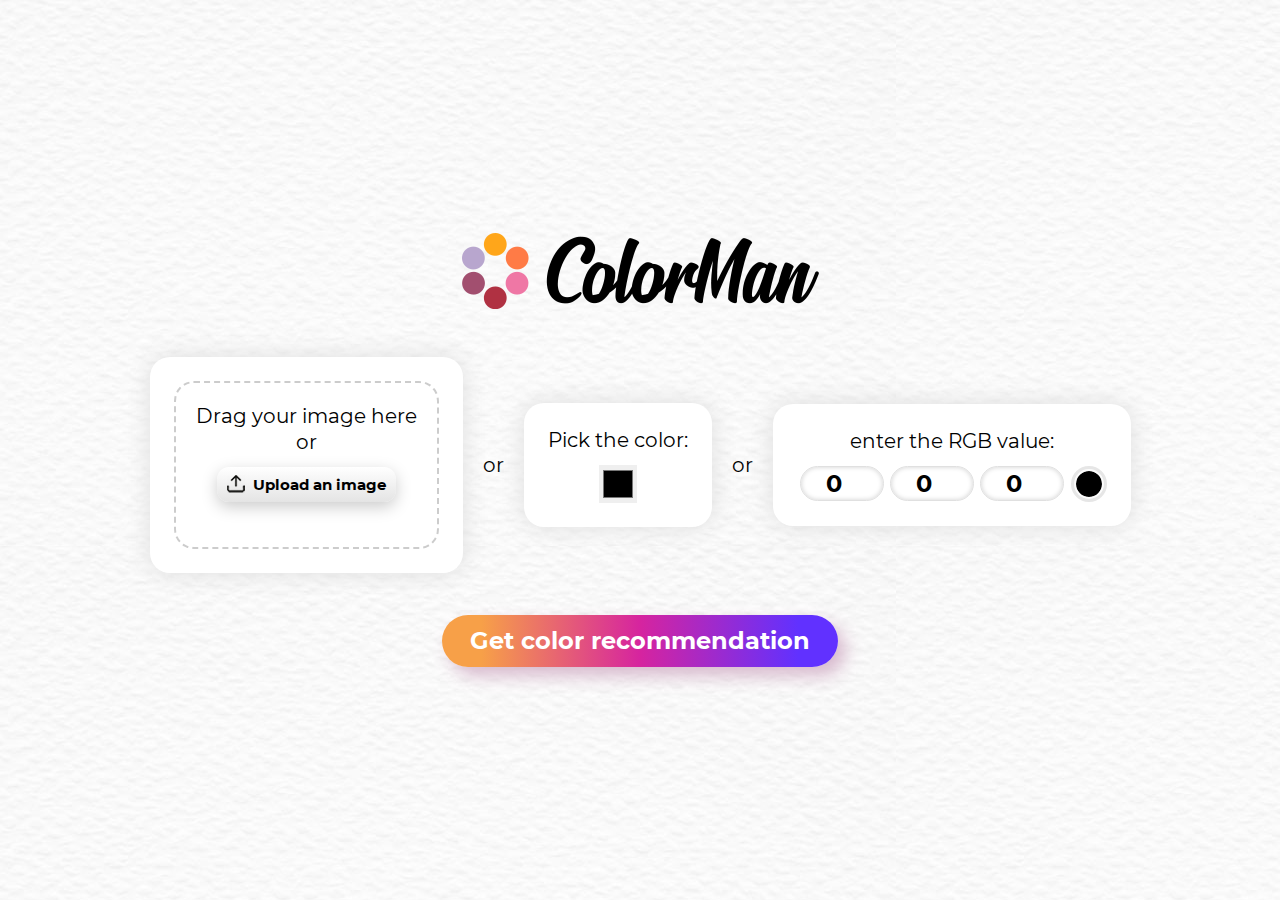
<file: src/index.html>
<!DOCTYPE html>
<html>
	<head>
		<meta http-equiv="Content-Type" content="text/html; charset=utf-8" />
		<meta content='width=device-width, height=device-height, initial-scale=1, maximum-scale=1.0, user-scalable=yes' name='viewport' />
		<title>ColorMan</title>
		<link href="css/reset.css" rel="stylesheet" type="text/css" />
		<link href="css/main.css" rel="stylesheet" type="text/css" />
		<script src="js/jquery-3.2.1.min.js"></script>		
		<link rel="stylesheet" type="text/css" href="css/colr_pickr.min.css"/>
	</head>
	<body>
		<div id="wrapper">
			<div class="main">
				<div class="logo"></div>
				<div class="options">
					<div class="option-0">
						<div id="drop-area">
						  <form class="my-form">
						    <p>Drag your image here<br>or</p>
						    <input type="file" id="fileElem" multiple accept="image/*" onchange="handleFiles(this.files)">
						    <label class="button" for="fileElem">Upload an image</label>
						  </form>
						  <!-- <progress id="progress-bar" max=100 value=0></progress> -->
						  <div id="gallery" />						  	
						  </div>
						  <canvas id="cs" style="display: none;"></canvas>
						  <div class="preview-result-wrap">
							  <div class="preview"></div>
							  <div class="result">						  	
							    <span></span>
							    <span></span>
							  </div>
							</div>
						</div>						
					</div>
					<div class="spacer">or</div>
					<div class="option-1">
						<p>Pick the color:</p>
				           <button id="userColor"></button>
				           <input type="color" class="colorPickerInput">
					</div>
					<div class="spacer">or</div>
					<div class="option-2">
					    <p>enter the RGB value:</p>
					    <div class="rgb-input-wrap">
						    <input type="number" id="rgb-r" name="rgb-r" min="0" max="255" value="0">
						    <input type="number" id="rgb-g" name="rgb-g" min="0" max="255" value="0">
						    <input type="number" id="rgb-b" name="rgb-b" min="0" max="255" value="0">
						    <div class="color-circle"></div>
						</div>
					</div>
				</div>
				<a href="#" class="btn-get-colors">Get color recommendation</a>
				<div class="suggestions-wrap">
					<div class="linear">
						<p>
							Linear deviation<br>recommendations:
						</p>
						<ul class="linear-list">
							<li>Recommended: <span></span></li>
							<li>2nd Recommendation: <span></span></li>
							<li>3rd Recommendation: <span></span></li>
						</ul>
					</div>
					<div class="squares">
						<p>
							Sum of squares<br>deviation recommendations:
						</p>
						<ul class="squares-list">
							<li>Recommended: <span></span></li>
							<li>2nd Recommendation: <span></span></li>
							<li>3rd Recommendation: <span></span></li>
						</ul>
					</div>
				</div>
			</div>
		</div>

	<script src="js/colr_pickr.min.js"></script>	
	<script type="text/javascript">
			pickerColor = 0;
			const button = document.getElementById('userColor');
			let picker = new ColorPicker(button, '#cc0000');

			button.addEventListener('colorChange', function (event) {
			  	const color = event.detail.color;
			  	pickerColor = color.hex;
			});

		</script>	
	</body>

<script>

	UserRGBColor = [];
	
	$( document ).ready(function() {

		$(':input[type="number"]').bind('keyup mouseup input', function () {
			$('.color-circle').css('background-color','rgba('+$("#rgb-r").val()+','+$("#rgb-g").val()+','+$("#rgb-b").val()+',1)');
			UserRGBColor = [parseInt($('#rgb-r').val()), parseInt($('#rgb-g').val()), parseInt($('#rgb-b').val())];
		});

		/*$('#userColor').click(function() {
			hex = pickerColor;
		    var r = parseInt(hex.slice(1, 3), 16),
		        g = parseInt(hex.slice(3, 5), 16),
		        b = parseInt(hex.slice(5, 7), 16);
		        UserRGBColor = [r,g,b];
		});*/

		$('.colorPickerInput').change(function() {
			hex = $('.colorPickerInput').val();
		        UserRGBColor = [ parseInt(hex.slice(1, 3), 16), parseInt(hex.slice(3, 5), 16), parseInt(hex.slice(5, 7), 16)];
		});

		$( ".btn-get-colors" ).click(function() {

			var	colorTable=[

				['A1',208,192,166],
				['A2',209,186,9],
				['A3',210,176,26],
				['A4',206,144,27],
				['A5',214,168,47],
				['A6',211,56,4],

				['B1',227,214,134],
				['B2',236,189,24],
				['B3',216,36,14],
				['B4',209,114,143],
				['B5',218,153,91],
				['B6',220,113,123],

				['C1',245,137,26],
				['C2',208,91,117],
				['C3',208,89,134],
				['C4',208,46,169],
				['C5',208,90,110],
				['C6',208,159,186],

				['D1',188,118,92],
				['D2',174,137,102],
				['D3',232,64,17],
				['D4',208,65,21],
				['D5',211,20,31],
				['D6',196,44,59],

				['E1',81,161,110],
				['E2',28,17,184],
				['E3',33,99,71],
				['E4',123,64,16],
				['E5',147,65,24],
				['E6',50,181,143],

				['F1',227,194,89],
				['F2',149,124,166],
				['F3',74,156,203],
				['F4',117,201,209],
				['F5',111,76,56],
				['F6',203,204,190],

				['G1',94,154,95],
				['G2',137,176,126],
				['G3',202,121,38],
				['G4',165,87,74],
				['G5',213,164,97],
				['G6',97,165,197],

				['H1',104,107,204],
				['H2',73,52,117],
				['H3',147,139,126],
				['H4',73,65,55],
				['H5',67,123,203],
				['H6',104,116,207]

			]
			color = UserRGBColor;
			for(var i = 0; i < 48; i++) {
				colorTable[i].push( Math.abs(colorTable[i][1]-color[0]) + Math.abs(colorTable[i][2]-color[1]) + Math.abs(colorTable[i][3]-color[2]) );
				colorTable[i].push( Math.pow(color[0]-colorTable[i][1], 2) + Math.pow(color[1]-colorTable[i][2], 2) + Math.pow(color[2]-colorTable[i][3], 2) );
			}	

			$('.suggestions-wrap').css('display','flex');
			if( (UserRGBColor[0]+UserRGBColor[1]+UserRGBColor[2]) < 450)
				$('.suggestions-wrap span').css('color','#fff');
			else
				$('.suggestions-wrap span').css('color','#000');

			
			colorTable = colorTable.sort(function(a,b) {
    			return a[4] - b[4];
			});
			$('.linear-list li:nth-of-type(1) span').css('background-color','rgba('+colorTable[0][1]+','+colorTable[0][2]+','+colorTable[0][3]+',1)');
			$('.linear-list li:nth-of-type(1) span').text(colorTable[0][0]);
			$('.linear-list li:nth-of-type(2) span').css('background-color','rgba('+colorTable[1][1]+','+colorTable[1][2]+','+colorTable[1][3]+',1)');
			$('.linear-list li:nth-of-type(2) span').text(colorTable[1][0]);
			$('.linear-list li:nth-of-type(3) span').css('background-color','rgba('+colorTable[2][1]+','+colorTable[2][2]+','+colorTable[2][3]+',1)');
			$('.linear-list li:nth-of-type(3) span').text(colorTable[2][0]);

			colorTable = colorTable.sort(function(a,b) {
    			return a[5] - b[5];
			});
			$('.squares-list li:nth-of-type(1) span').css('background-color','rgba('+colorTable[0][1]+','+colorTable[0][2]+','+colorTable[0][3]+',1)');
			$('.squares-list li:nth-of-type(1) span').text(colorTable[0][0]);
			$('.squares-list li:nth-of-type(2) span').css('background-color','rgba('+colorTable[2][1]+','+colorTable[1][2]+','+colorTable[1][3]+',1)');
			$('.squares-list li:nth-of-type(2) span').text(colorTable[1][0]);
			$('.squares-list li:nth-of-type(3) span').css('background-color','rgba('+colorTable[2][1]+','+colorTable[2][2]+','+colorTable[2][3]+',1)');
			$('.squares-list li:nth-of-type(3) span').text(colorTable[2][0]);
		});
	}); 		
	
</script>

<script>

function imagePicker () {
	$('.preview').show();
// vars
var imgP = _('#gallery img'),
    canvas = _('#cs'),
    result = _('.result'),
    preview = _('.preview'),x = '',y = '';

// click function
imgP.addEventListener('click', function(e){
  // chrome
  if(e.offsetX) {
    x = e.offsetX;
    y = e.offsetY; 
  }
  // firefox
  else if(e.layerX) {
    x = e.layerX;
    y = e.layerY;
  }
  useCanvas(canvas,imgP,function(){
    // get image data
    var p = canvas.getContext('2d')
    .getImageData(x, y, 1, 1).data;    
    
    // show info
    result.innerHTML = '<span>'+rgbToHex(p[0],p[1],p[2])+' </span>'+
     '<span> RGB('+
      p[0]+','+
      p[1]+','+
      p[2]+')</span>';
      UserRGBColor = [p[0],p[1],p[2]];
  });
},false);


// short querySelector
function _(el){
  return document.querySelector(el);
};

// canvas function
function useCanvas(el,image,callback){
  el.width = image.width; // img width
  el.height = image.height; // img height
  // draw image in canvas tag
  el.getContext('2d')
  .drawImage(image, 0, 0, image.width, image.height);
  return callback();
}
// preview function mousemove
imgP.addEventListener('mousemove', function(e){
  // chrome
  if(e.offsetX) {
    x = e.offsetX;
    y = e.offsetY; 
  }
  // firefox
  else if(e.layerX) {
    x = e.layerX;
    y = e.layerY;
  }
  
  useCanvas(canvas,imgP,function(){
    
    // get image data
    var p = canvas.getContext('2d')
    .getImageData(x, y, 1, 1).data;
    // show preview color
    preview.style.background = rgbToHex(p[0],p[1],p[2]);   

  });
},false);


// convert rgba to hex 
// http://stackoverflow.com/questions/5623838/rgb-to-hex-and-hex-to-rgb
function componentToHex(c) {
  var hex = c.toString(16);
  return hex.length == 1 ? "0" + hex : hex;
}
function rgbToHex(r, g, b) {
  return "#" + componentToHex(r) + componentToHex(g) + componentToHex(b);
}

function findPos(obj) {
    var curleft = 0, curtop = 0;
    if (obj.offsetParent) {
        do {
            curleft += obj.offsetLeft;
            curtop += obj.offsetTop;
        } while (obj = obj.offsetParent);
        return { x: curleft, y: curtop };
    }
    return undefined;
}
}
</script>

<script>

// ************************ Drag and drop ***************** //
let dropArea = document.getElementById("drop-area")

// Prevent default drag behaviors
;['dragenter', 'dragover', 'dragleave', 'drop'].forEach(eventName => {
  dropArea.addEventListener(eventName, preventDefaults, false)   
  document.body.addEventListener(eventName, preventDefaults, false)
})

// Highlight drop area when item is dragged over it
;['dragenter', 'dragover'].forEach(eventName => {
  dropArea.addEventListener(eventName, highlight, false)
})

;['dragleave', 'drop'].forEach(eventName => {
  dropArea.addEventListener(eventName, unhighlight, false)
})

// Handle dropped files
dropArea.addEventListener('drop', handleDrop, false)

function preventDefaults (e) {
  e.preventDefault()
  e.stopPropagation()
}

function highlight(e) {
  dropArea.classList.add('highlight')
}

function unhighlight(e) {
  dropArea.classList.remove('active')
}

function handleDrop(e) {
  var dt = e.dataTransfer
  var files = dt.files

  handleFiles(files)
}

let uploadProgress = []
/*let progressBar = document.getElementById('progress-bar')*/

function initializeProgress(numFiles) {
  /*progressBar.value = 0*/
  uploadProgress = []

  for(let i = numFiles; i > 0; i--) {
    uploadProgress.push(0)
  }
}

function updateProgress(fileNumber, percent) {
  uploadProgress[fileNumber] = percent
  let total = uploadProgress.reduce((tot, curr) => tot + curr, 0) / uploadProgress.length
  console.debug('update', fileNumber, percent, total)
  /*progressBar.value = total*/
}

function handleFiles(files) {
  files = [...files]
  initializeProgress(files.length)
  files.forEach(uploadFile)
  files.forEach(previewFile)
}

function previewFile(file) {
  let reader = new FileReader()
  reader.readAsDataURL(file)
  reader.onloadend = function() {
    let img = document.createElement('img')
    img.src = reader.result
    $('#gallery').append(img)
    imagePicker();
  }
}

function uploadFile(file, i) {
  var url = 'https://api.cloudinary.com/v1_1/joezimim007/image/upload'
  var xhr = new XMLHttpRequest()
  var formData = new FormData()
  xhr.open('POST', url, true)
  xhr.setRequestHeader('X-Requested-With', 'XMLHttpRequest')

  // Update progress (can be used to show progress indicator)
  xhr.upload.addEventListener("progress", function(e) {
    updateProgress(i, (e.loaded * 100.0 / e.total) || 100)
  })

  xhr.addEventListener('readystatechange', function(e) {
    if (xhr.readyState == 4 && xhr.status == 200) {
      updateProgress(i, 100) // <- Add this
    }
    else if (xhr.readyState == 4 && xhr.status != 200) {
      // Error. Inform the user
    }
  })

  formData.append('upload_preset', 'ujpu6gyk')
  formData.append('file', file)
  xhr.send(formData)
}
</script>

</html>
</file>
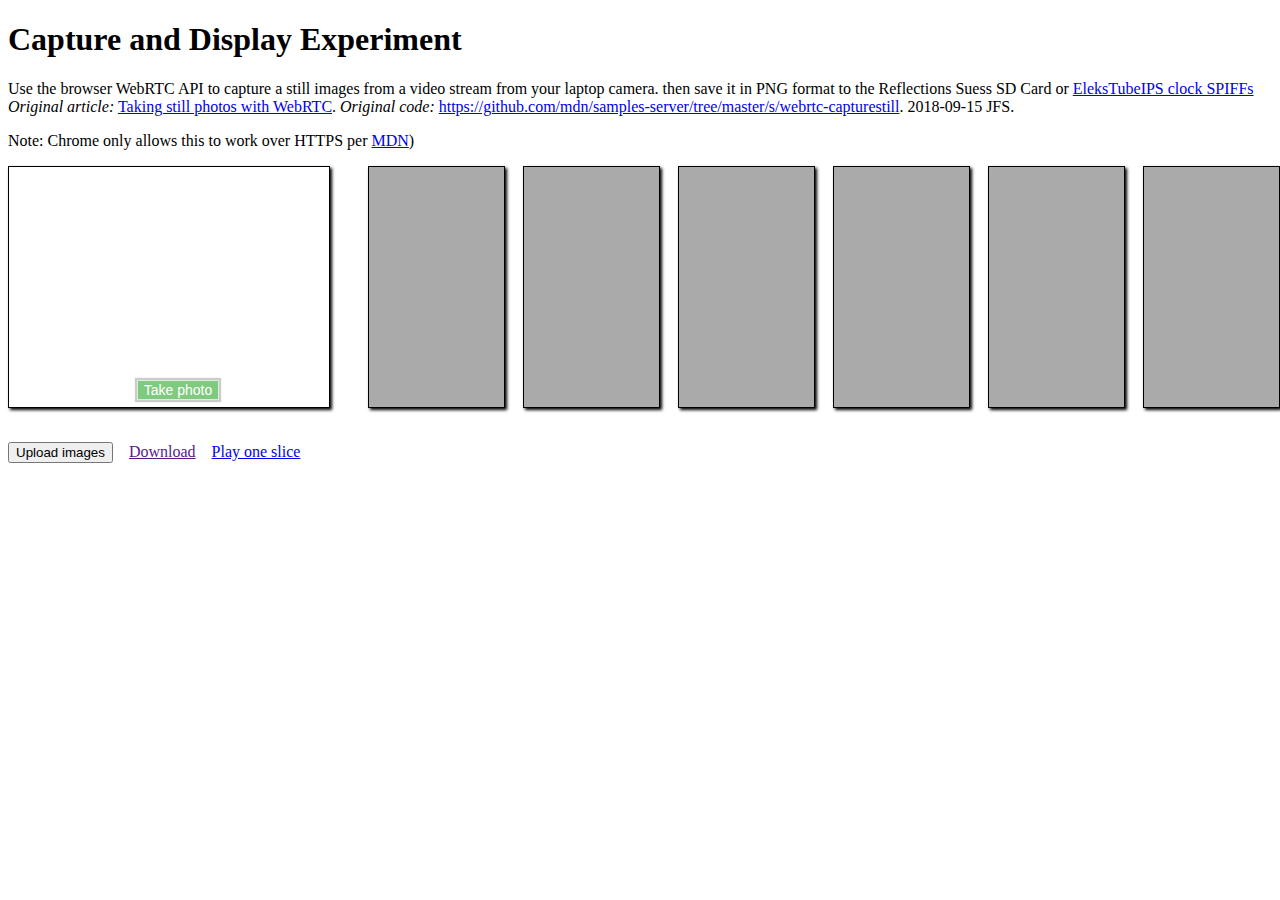
<file: src/capture.html>
<!doctype html>
<html>
<head>
	<meta charset="utf-8">
	<title>WebRTC: Still photo capture demo</title>
</head>
<body>
<div>
	<h1>Capture and Display Experiment</h1>
	<p>Use the browser WebRTC API to capture a still images
		from a video stream from your laptop camera. then
		save it in PNG format to the Reflections Suess SD Card
		or <a href="https://github.com/frankcohen/EleksTubeIPSHack">EleksTubeIPS clock SPIFFs</a>
	 <em>Original article:</em>
		<a href="https://developer.mozilla.org/docs/Web/API/WebRTC_API/Taking_still_photos" target="_blank">Taking still photos with WebRTC</a>. <em>Original code:</em> <a href="https://github.com/mdn/samples-server/tree/master/s/webrtc-capturestill" target="_blank">https://github.com/mdn/samples-server/tree/master/s/webrtc-capturestill</a>. 2018-09-15 JFS.</p>
	<p>Note: Chrome only allows this to work over HTTPS per <a href="https://developer.mozilla.org/docs/Web/API/MediaDevices/getUserMedia#Browser_compatibility" target="_blank">MDN</a>)</p>
	<div style="position:relative; height: 240px;">
		<div class="camera">
			<video id="video">Video stream not available.</video>
			<button id="startbutton">Take photo</button>
		</div>
		<div class="output0">
			<img id="photo0" alt="The screen capture appears in this box. 0">
		</div>
		<div class="output1">
			<img id="photo1" alt="The screen capture appears in this box. 1">
		</div>
		<div class="output2">
			<img id="photo2" alt="The screen capture appears in this box. 2">
		</div>
		<div class="output3">
			<img id="photo3" alt="The screen capture appears in this box. 3">
		</div>
		<div class="output4">
			<img id="photo4" alt="The screen capture appears in this box. 4">
		</div>
		<div class="output5">
			<img id="photo5" alt="The screen capture appears in this box. 5">
		</div>
	</div>
	<!-- Hidden -->
	<canvas id="canvas"></canvas>
</div>
<br><br>
<div style="position:relative; height: 240px;">
	<button id="uploadbutton">Upload images</button>&nbsp;&nbsp;&nbsp;
	<a id="download" download="slice1.jpg" href="" onclick="download_img(this);">Download</a>&nbsp;&nbsp;&nbsp;
	<a href="/showslice">Play one slice</a>
</div>

<style>
.camera {
  width: 340px;
  position: absolute;
}
.output0 {
  left: 360px;
	width: 135px;
	position: absolute;
}
.output1 {
  left: 515px;
	width: 135px;
	position: absolute;
}
.output2 {
  left: 670px;
	width: 135px;
	position: absolute;
}
.output3 {
  left: 825px;
	width: 135px;
	position: absolute;
}
.output4 {
  left: 980px;
	width: 135px;
	position: absolute;
}
.output5 {
  left: 1135px;
	width: 135px;
	position: absolute;
}
#video {
  border: 1px solid black;
  box-shadow: 2px 2px 3px black;
  width:320px;
  height:240px;
}
#photo0, #photo1, #photo2, #photo3, #photo4, #photo5 {
  border: 1px solid black;
  box-shadow: 2px 2px 3px black;
  width:135px;
  height:240px;
}
#startbutton {
  display:block;
  position:relative;
  margin-left:auto;
  margin-right:auto;
  bottom:32px;
  background-color: rgba(0, 150, 0, 0.5);
  border: 1px solid rgba(255, 255, 255, 0.7);
  box-shadow: 0px 0px 1px 2px rgba(0, 0, 0, 0.2);
  font-size: 14px;
  font-family: "Lucida Grande", "Arial", sans-serif;
  color: rgba(255, 255, 255, 1.0);
}
#canvas {
  display:none;
}
</style>
<script>
(function() {
  // The width and height of the captured photo. We will set the
  // width to the value defined here, but the height will be
  // calculated based on the aspect ratio of the input stream.

  var width = 135;    // We will scale the photo width to this
  var height = 240;     // This will be computed based on the input stream

  // |streaming| indicates whether or not we're currently streaming
  // video from the camera. Obviously, we start at false.

  var streaming = false;

  // The various HTML elements we need to configure or control. These
  // will be set by the startup() function.

  var video = null;
  var canvas = null;
	var photo0 = null;
	var photo1 = null;
	var photo2 = null;
	var photo3 = null;
	var photo4 = null;
	var photo5 = null;
  var startbutton = null;
	var uploadbutton = null;
	var savebutton = null;

	download_img = function(el) {
		var image = canvas.toDataURL("image/jpeg", 1.0);
		el.href = image;
	};

  function startup() {
    video = document.getElementById('video');
    canvas = document.getElementById('canvas');
		photo0 = document.getElementById('photo0');
		photo1 = document.getElementById('photo1');
		photo2 = document.getElementById('photo2');
		photo3 = document.getElementById('photo3');
		photo4 = document.getElementById('photo4');
		photo5 = document.getElementById('photo5');
		startbutton = document.getElementById('startbutton');
		uploadbutton = document.getElementById('uploadbutton');

		navigator.mediaDevices.getUserMedia({video: true})
		.then(function(stream) {
	        video.srcObject = stream;
	        video.play();
		})
		.catch(function(err) {
		  console.log("An error occured! " + err);
		});

    video.addEventListener('canplay', function(ev){
      if (!streaming) {
        height = video.videoHeight / (video.videoWidth/width);

        // Firefox currently has a bug where the height can't be read from
        // the video, so we will make assumptions if this happens.

        if (isNaN(height)) {
          height = width / (4/3);
        }

        video.setAttribute('width', width);
        video.setAttribute('height', height);
        canvas.setAttribute('width', width);
        canvas.setAttribute('height', height);
        streaming = true;
      }
    }, false);

    startbutton.addEventListener('click', function(ev){
      takepicture();
      ev.preventDefault();
    }, false);

		uploadbutton.addEventListener('click', function(ev){
      uploadimages();
      ev.preventDefault();
    }, false);

    clearphoto();
  }

  // Fill the photo with an indication that none has been
  // captured.

  function clearphoto() {
    var context = canvas.getContext('2d');
    context.fillStyle = "#AAA";
    context.fillRect(0, 0, canvas.width, canvas.height);

    var data = canvas.toDataURL("image/png");
		photo0.setAttribute('src', data);
		photo1.setAttribute('src', data);
		photo2.setAttribute('src', data);
		photo3.setAttribute('src', data);
		photo4.setAttribute('src', data);
		photo5.setAttribute('src', data);
  }

  // Capture a photo by fetching the current contents of the video
  // and drawing it into a canvas, then converting that to a PNG
  // format data URL. By drawing it on an offscreen canvas and then
  // drawing that to the screen, we can change its size and/or apply
  // other changes before drawing it.

  function takepicture() {

		if (width && height) {

 			var mywide = video.videoWidth;
			mywide = mywide / 6;

			canvas.width = 135;
			canvas.height = 240;

			canvas.getContext('2d').drawImage(video,0*mywide,0,mywide,height,0,0,135,240);
			photo0.setAttribute('src', canvas.toDataURL('image/png') );

			canvas.getContext('2d').drawImage(video,1*mywide,0,mywide,height,0,0,135,240);
			photo1.setAttribute('src', canvas.toDataURL('image/png') );

			canvas.getContext('2d').drawImage(video,2*mywide,0,mywide,height,0,0,135,240);
			photo2.setAttribute('src', canvas.toDataURL('image/png') );

			canvas.getContext('2d').drawImage(video,3*mywide,0,mywide,height,0,0,135,240);
			photo3.setAttribute('src', canvas.toDataURL('image/png') );

			canvas.getContext('2d').drawImage(video,4*mywide,0,mywide,height,0,0,135,240);
			photo4.setAttribute('src', canvas.toDataURL('image/png') );

			canvas.getContext('2d').drawImage(video,5*mywide,0,mywide,height,0,0,135,240);
			photo5.setAttribute('src', canvas.toDataURL('image/png') );
		} else {
			clearphoto();
		}
  }

	function uploadimages() {
		canvas.getContext('2d').drawImage( photo1, 0, 0 );
		var dataURL = canvas.toDataURL("image/jpeg", 1.0);

		var oAjaxReq = new XMLHttpRequest();
    oAjaxReq.submittedData = dataURL;

	  oAjaxReq.onreadystatechange = function() {
			 console.log("Uploading image");
			 console.log(oAjaxReq.responseText);
	  }
		oAjaxReq.onload = function (oEvent)
		{
			 console.log("Uploaded");
		}

		oAjaxReq.open("post", "upload", true);

		var bound = Date.now().toString(16);
		var sBoundary = "----WebKitFormBoundary" + bound;

		oAjaxReq.setRequestHeader("Content-Type", "multipart/form-data; boundary=" + sBoundary );

		var mydata = "--" + sBoundary + "\r\n";

		mydata += "Content-Disposition: form-data; name=\"name\"; filename=\"" + "slice1.jpg" + "\"\r\n";
		mydata += "Content-Type: image/jpeg";
		mydata += "\r\n";
		mydata += "\r\n";

		mydata += dataURL;

		mydata += "\r\n";

		mydata += "--" + sBoundary + "--";
		mydata += "\r\n";

		oAjaxReq.send( mydata );
	}

  // Set up our event listener to run the startup process
  // once loading is complete.
  window.addEventListener('load', startup, false);
})();
</script>
</body>
</html>
</file>
<file: src/css/main.css>
@font-face {
  font-family: 'Montserrat Regular';
  src: URL('../fonts/Montserrat-Regular.ttf');
}

@font-face {
  font-family: 'Montserrat SemiBold';
  src: URL('../fonts/Montserrat-SemiBold.ttf');
}

@font-face {
  font-family: 'Montserrat Bold';
  src: URL('../fonts/Montserrat-Bold.ttf');
}

* { 
    -moz-box-sizing: border-box; 
    -webkit-box-sizing: border-box; 
     box-sizing: border-box; 
}

body{
	font-family: 'Montserrat Regular';
	font-size: 20px;
	background: url(../img/bg-paper.jpg);
}

#userColor{
	display: none;
	border: 0;
  width: 42px;
  height: 42px;
  border-radius: 50px;
}

.main{
	min-height: 100vh;
	display: flex;
	flex-direction: column;
	justify-content: center;
	align-items: center;
	text-align: center;
}

.logo{
	background: url(../img/logo.png);
	width: 359px;
	height: 76px;
	margin-bottom: 48px;

}

.options{
	display: flex;
	align-items: center;
}

.options>div{
	min-height: 122px;
	margin: 0 10px;
	background-color: #fff;
}

.options div p{
	margin-bottom: 12px;
	line-height: 1.3;
}

.option-0, .option-1, .option-2{
	box-shadow: 0 0 24px #ddd;
	padding: 24px;
	border-radius: 20px;
}


.colorPickerInput{
	width: 38px;
	height: 38px;
	border: none;	
}

div .spacer{
	display: flex;
	background-color: #ffffff00;
	align-items: center;
	justify-content: center;
}

.rgb-input-wrap{
	display: flex;
	justify-content: center;
	align-items: center;
}

.color-circle{
	position: relative;
	background-color: #000;
	width: 36px;
	height: 36px;
	border-radius: 50px;
	margin-left: 4px;
	border: 5px solid #E6E6E6;
}

.color-circle:after{
	position: absolute;
	content: '';
	top: -2px;
	left: -2px;
	width: 26px;
	height: 26px;	
	border: 2px #ffffffdd solid;	
	border-radius: 50px;
}

.suggestions-wrap{
	display: none;
	margin-top: 36px;	
	font-size: 16px;
}

.suggestions-wrap p{
	position: relative;
	font-family: 'Montserrat Bold';	
	font-size: 14px;
	margin-bottom: 36px;
	background-color: #efefef;
  padding: 11px 16px;
	border-radius: 10px;
	line-height: 1.3;
}

.suggestions-wrap p:after{
		position: absolute;
		content: '';
		bottom: -22px;
		right: 13px;
		border: solid #bbb;
	  border-width: 0 5px 5px 0;
	  display: inline-block;
	  padding: 5px;
	  transform: rotate(45deg);
}

.suggestions-wrap li {
	text-align: right;
	margin: 7px 0;
	padding-bottom: 5px;
}

.suggestions-wrap li:not(:last-child){
		border-bottom: 1px dashed #ddd;
}

.suggestions-wrap li span{
	display: inline-flex;
  align-items: center;
  justify-content: center;
	margin-left: 4px;
	font-size: 22px;
  font-family: 'Montserrat Bold';	
  width: 42px;
  height: 42px;
  border-radius: 36px;
}

.squares{
	margin-left: 32px;
}

input[type="number"]{
	padding: 2px 10px;
  width: 84px;
  text-align: center;
  border: 1px solid #e0e0e0;
  box-shadow: inset 0px 0px 5px 0px #d0d0d0;
  border-radius: 64px;
  font-size: 24px;
  font-family: 'Montserrat Bold';
  margin: 0 3px;
}

.btn-get-colors{
	font-family: 'Montserrat Bold';
	margin-top: 42px;
	cursor: pointer;
	text-decoration: none;
	padding: 12px 28px;
	font-size: 24px;
	color: white;	
	border-radius: 50px;
	background: linear-gradient(90deg,#F7A048 10%, #d6249f 50%, #6131FF 90%);
  box-shadow: 8px 9px 17px 0px #d8bace;
  line-height: 1.2;
}

.preview-result-wrap{	
	display: flex;	
	justify-content: center;
	align-items: center;
	margin-top: 5px;
}

.preview {
	display: none;
    margin: 0;
    margin-right: 12px;
    padding: 0;
    width: 50px;
    height: 50px;
    border: 5px solid #FFF;    
    border-radius: 50px;
}

.result{
	font-size: 14px;
}

/* DROP AREA STYLING ----------------------- */
#drop-area {
	display: flex;
	flex-direction: column;
	align-items: center;
	justify-content: center;	
  border: 2px dashed #ccc;
  border-radius: 20px;
  padding: 20px;
}

#drop-area.highlight {
  border-color: purple;
}
p {
  margin-top: 0;
}
.my-form {
  margin-bottom: 10px;
}
#gallery {
  margin-top: 10px;
}

#gallery img {
  width: 300px;
  vertical-align: middle;
  cursor: help;
}

.button {
	position: relative;
  display: inline-block;
  padding: 10px;
  cursor: pointer;
  border-radius: 12px;
  background: linear-gradient(0deg, #e4e4e4, transparent);
  box-shadow: #ccc 0 5px 16px;
  font-family: 'Montserrat Bold';
  font-size: 15px;
  padding-left: 36px;
}

.button:after{
	position: absolute;
	content: '';
	top: 8px;
	left: 10px;
	width: 32px;
	height: 32px;
	background: url(../img/icon-upload.png) no-repeat;
}

.button:hover {
  background: #ddd;
}
#fileElem {
  display: none;
}


/*---------------------------------------------------*/
@media screen and (max-width:414px) {

	#wrapper{
		padding: 0 15px;
	}
	.options{
		flex-direction: column;		
	}
	.options .spacer{
		margin: 12px 0;
		min-height: auto;
	}

	.options>div {
		width: 100%
	} 

	input[type="number"]{
	  width: 68px;
	} 

	.squares {
    margin-left: 12px;
}

	.linear,.squares{
		flex-basis: 100%;
	}

	.suggestions-wrap {
		flex: 1 1 0px
	}

	.suggestions-wrap li {
    text-align: center;
    padding-bottom: 9px;
    margin: 9px 0 7px 0;
   }  

   .suggestions-wrap li span {
   		display: flex;
	   	margin: 6px auto 0 auto;
   }

   .suggestions-wrap p{
   	display: flex;
   	min-height: 78px;
   	align-items: center;
   }

   .suggestions-wrap p:after {
   		left: 45%;
   		right: auto;
	}
}
</file>
<file: src/css/colr_pickr.min.css>
#color_picker input {
    height: 30px;
    border: 1px solid #ccc;
    outline: 0;
    font-family: monospace;
    font-size: 12px;
    color: #333;
    text-align: center;
}
#color_picker input:focus {
    border: 1px solid #007cff;
}
#color_picker input::-webkit-outer-spin-button, #color_picker input::-webkit-inner-spin-button {
    -webkit-appearance: none;
    margin: 0;
}
#color_picker input[type='number'] {
    -moz-appearance: textfield;
}
#color_picker {
    display: none;
    position: fixed;
    width: 265px;
    background-color: #fff;
    border: 1px solid #ccc;
    border-radius: 5px;
    z-index: 99999;
    user-select: none;
    -webkit-user-select: none;
    -webkit-user-select: none;
    -moz-user-select: none;
    -ms-user-select: none;
    -webkit-animation: popUp ease .2s;
    -moz-animation: popUp ease .2s;
    -ms-animation: popUp ease .2s;
    animation: popUp ease .2s;
}
#color_picker #sliders {
    width: 263px;
}
#color_picker #color_slider {
    position: relative;
    bottom: 1px;
}
#color_picker #color_text_values {
    padding: 3px 0 2px 0;
    border-top: 1px solid #ccc;
    border-bottom: 1px solid #ccc;
    outline: 0;
    text-align: center;
}
#color_picker #switch_color_type {
    position: absolute;
    padding: 0;
    right: 9px;
    width: 24px;
    height: 23px;
    top: 200px;
    background: 0;
    border: 0;
    cursor: pointer;
}
#color_picker .label_text {
    position: relative;
    margin: 0 !important;
    height: 15px;
    top: 2px;
    font-family: Arial, Helvetica, sans-serif;
    font-size: 12px;
    color: #555;
}
#color_picker #hex_input {
    width: 100px;
}
#color_picker .rgba_divider, #color_picker .hsla_divider {
    display: inline-block;
}
#color_picker .rgba_input, #color_picker .hsla_input {
    margin: 0 1px;
    width: 35px;
}
#color_picker #custom_colors {
    text-align: left;
}
#color_picker #custom_colors_header {
    height: 35px;
}
#color_picker #custom_colors_pallet_icon {
    margin: 9px 11px;
}
#color_picker #custom_colors_add {
    display: inline-block;
    position: absolute;
    margin: 6px 0;
    padding: 0;
    width: 24px;
    height: 23px;
    right: 9px;
    background: 0;
    border: 0;
    outline: 0;
    cursor: pointer;
}
#color_picker #custom_colors_box {
    padding: 0 0 0 10px;
}
#color_picker .custom_colors_preview {
    position: relative;
    margin: 0 7px 6px 0;
    width: 18px;
    height: 18px;
    top: 1px;
    border: 1px solid #d0d0d0;
    border-radius: 3px;
    outline: 0;
    cursor: pointer;
    transition: all .2s;
}
#color_picker .custom_colors_preview:hover {
    transform: scale(1.1);
}
#color_picker .custom_colors_preview:focus {
    transform: scale(1.1);
}
#color_picker #color_context_menu {
    display: none;
    position: fixed;
    padding: 3px 0;
    width: 115px;
    background: #fff;
    border: 1px solid #ccc;
    border-radius: 5px;
}
#color_picker #color_clear_single, #color_picker #color_clear_all {
    padding: 4px;
    width: 100%;
    background: 0;
    border: 0;
    outline: 0;
    font-family: Arial, Helvetica, sans-serif;
    font-size: 12px;
    color: #111;
    text-align: left;
    cursor: pointer;
}
#color_picker #color_clear_single:hover, #color_picker #color_clear_all:hover {
    background-color: #ececec;
}
#color_picker .add_outline:focus {
    outline: 1px solid #007cff !important;
}
#color_picker .remove_outline {
    outline: 0;
}
</file>
